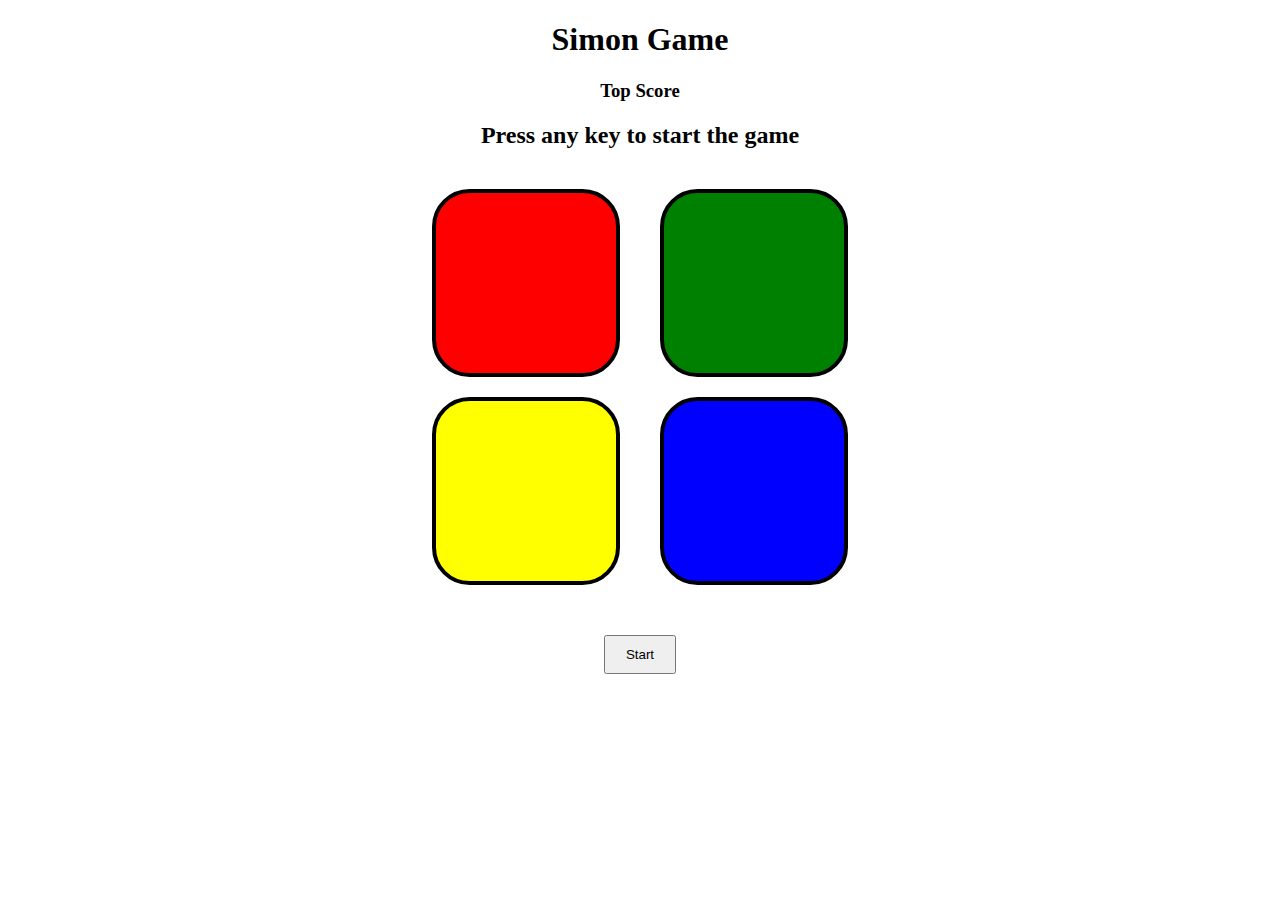
<file: index.html>
<!DOCTYPE html>
<html lang="en">
<head>
  <meta charset="UTF-8">
  <meta name="viewport" content="width=device-width, initial-scale=1.0">
   <title>Simon Game</title>
  <link href="styles.css" rel="stylesheet">
</head>
<body>
    <h1>Simon Game</h1>

  <h3>Top Score</h3>
  <h2>Press any key to start the game</h2>

  <div class="btn-container">
    <div class="row1">
      <div class="btn red" id="red"></div>
      <div class="btn yellow" id="yellow"></div>
    </div>
    <div class="row2">
      <div class="btn green" id="green"></div>
      <div class="btn blue" id="blue"></div>
    </div>
  </div>

  <button>Start</button>

  <script src="script.js"></script>

</body>
</html>
</file>
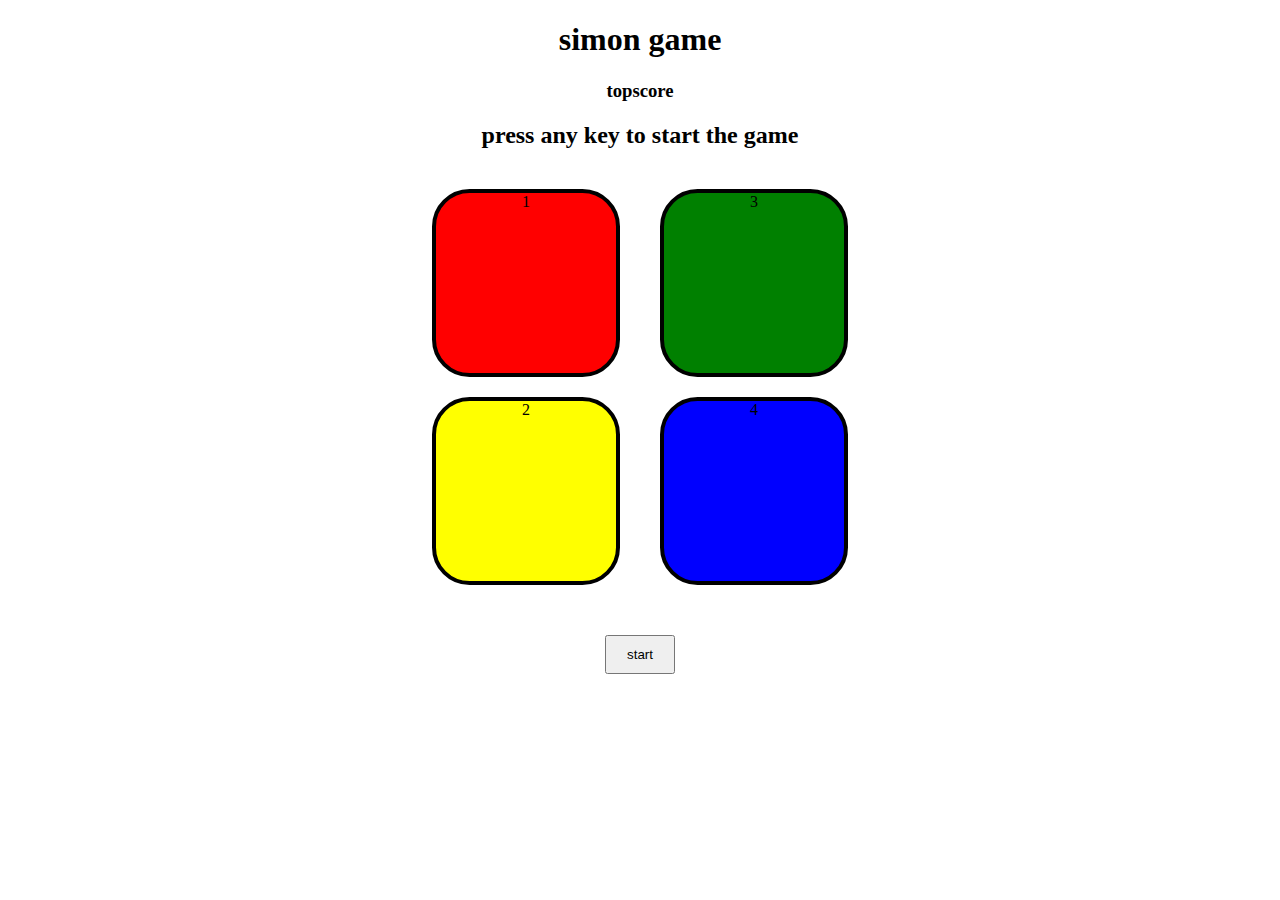
<file: code.html>
<!DOCTYPE html>
<html>

<head>
  <title>Background color Changer</title>
  <link href="styles.css" rel="stylesheet">

</head>

<body>
  


  <h1>simon game</h1>

  <h3>topscore</h3>
  <h2>press any key to start the game</h2>

  <div class="btn-container">
    <div class="row1">
      <div class="btn red" id="red" >1</div>
      <div class="btn yellow" id="yellow">2</div>
    </div>
    <div class="row2">
      <div class="btn green" id="green">3</div>
      <div class="btn blue" id="blue">4</div>
    </div>
  </div>

  <button>start</button>




  <script src="scrip.js">


  </script>


</body>

</html>
</file>
<file: styles.css>
body {
    text-align: center;
    margin: 0;
    padding: 0;
}

.btn-container {
    /* width: 100vh; */
    /* height: 100vw; */
    display: flex;
    justify-content: center;
    align-items: center;
}

.btn {
    height: 180px;
    width: 180px;
    border-radius: 20%;
    border: 4px solid black;
    margin: 20px;
}

.red {
    background-color: red;
}

.yellow {
    background-color: yellow;
}

.blue {
    background-color: blue;
}

.green {
    background-color: green;
}

button {
    margin-top: 30px;
    padding: 10px 20px;
}

.flash {
    background-color: white;
}
.userFlash{
    background-color: rgb(105, 230, 105);
}
</file>
